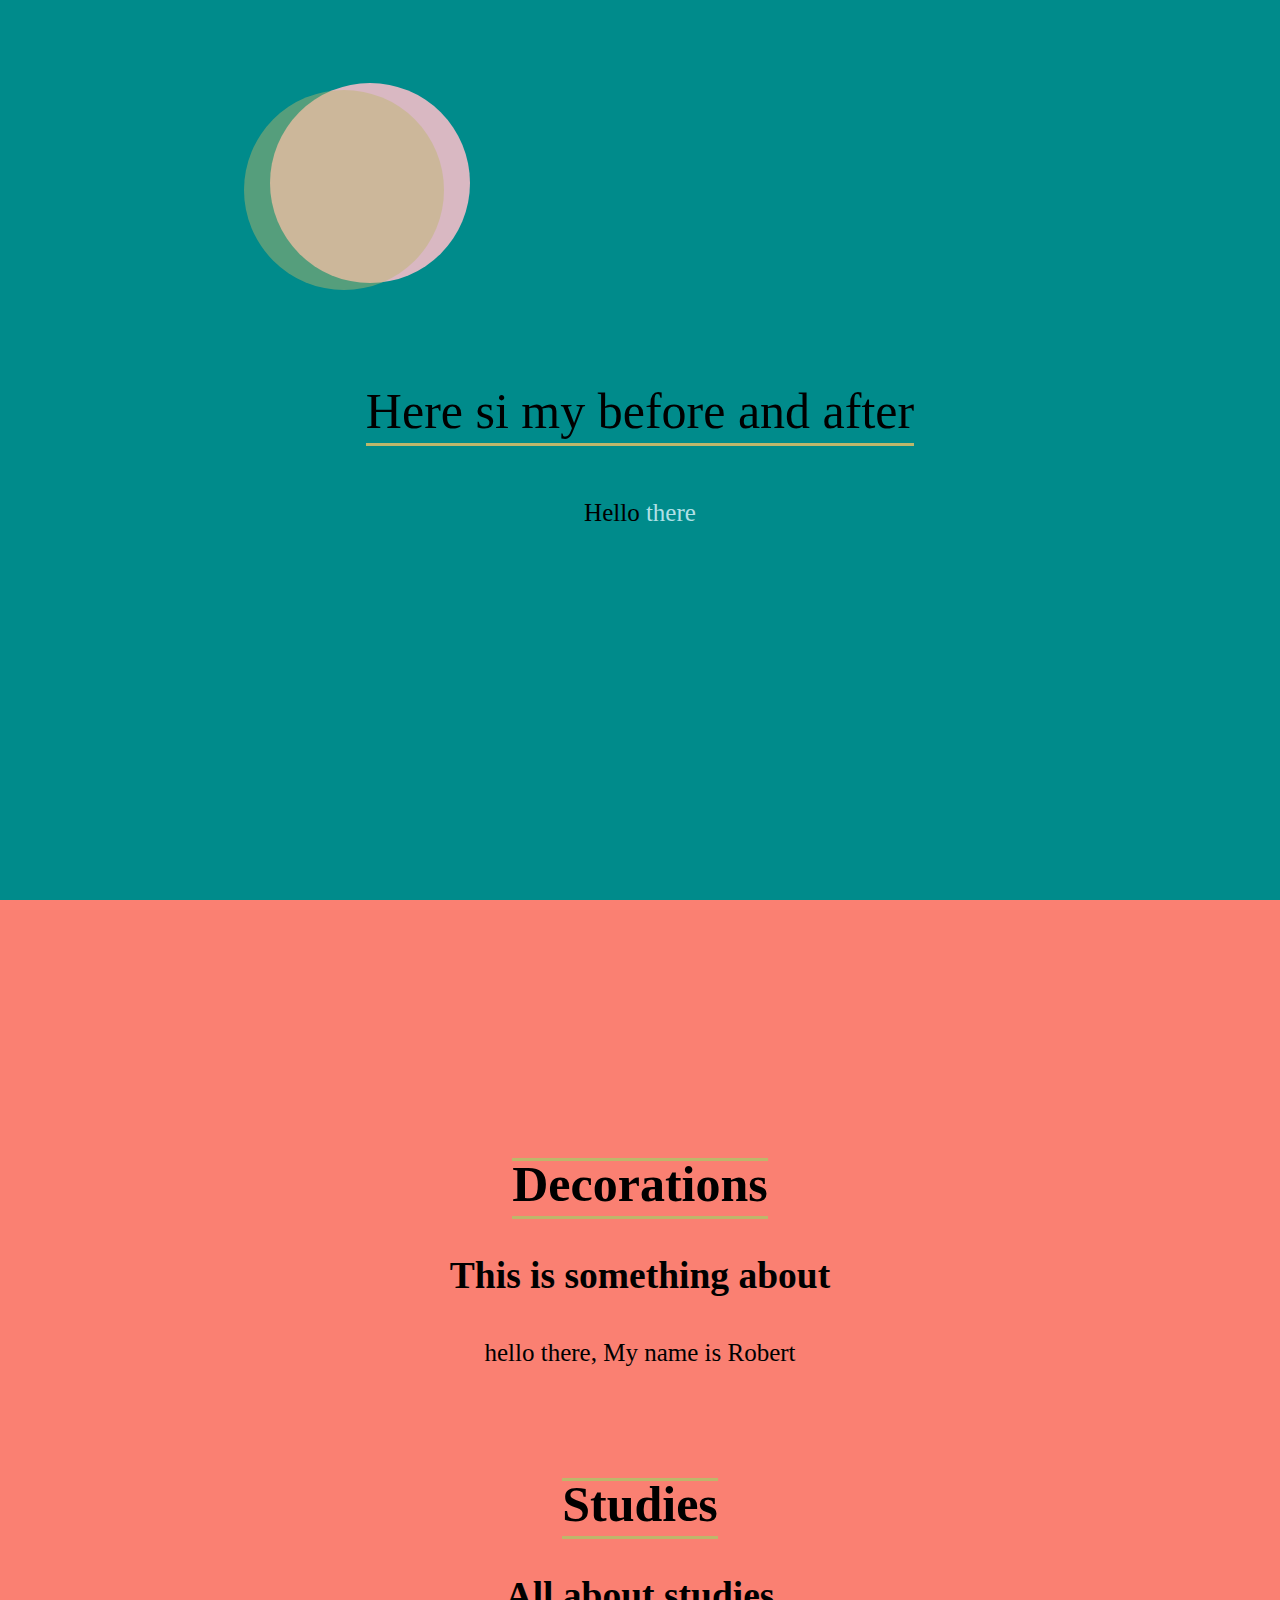
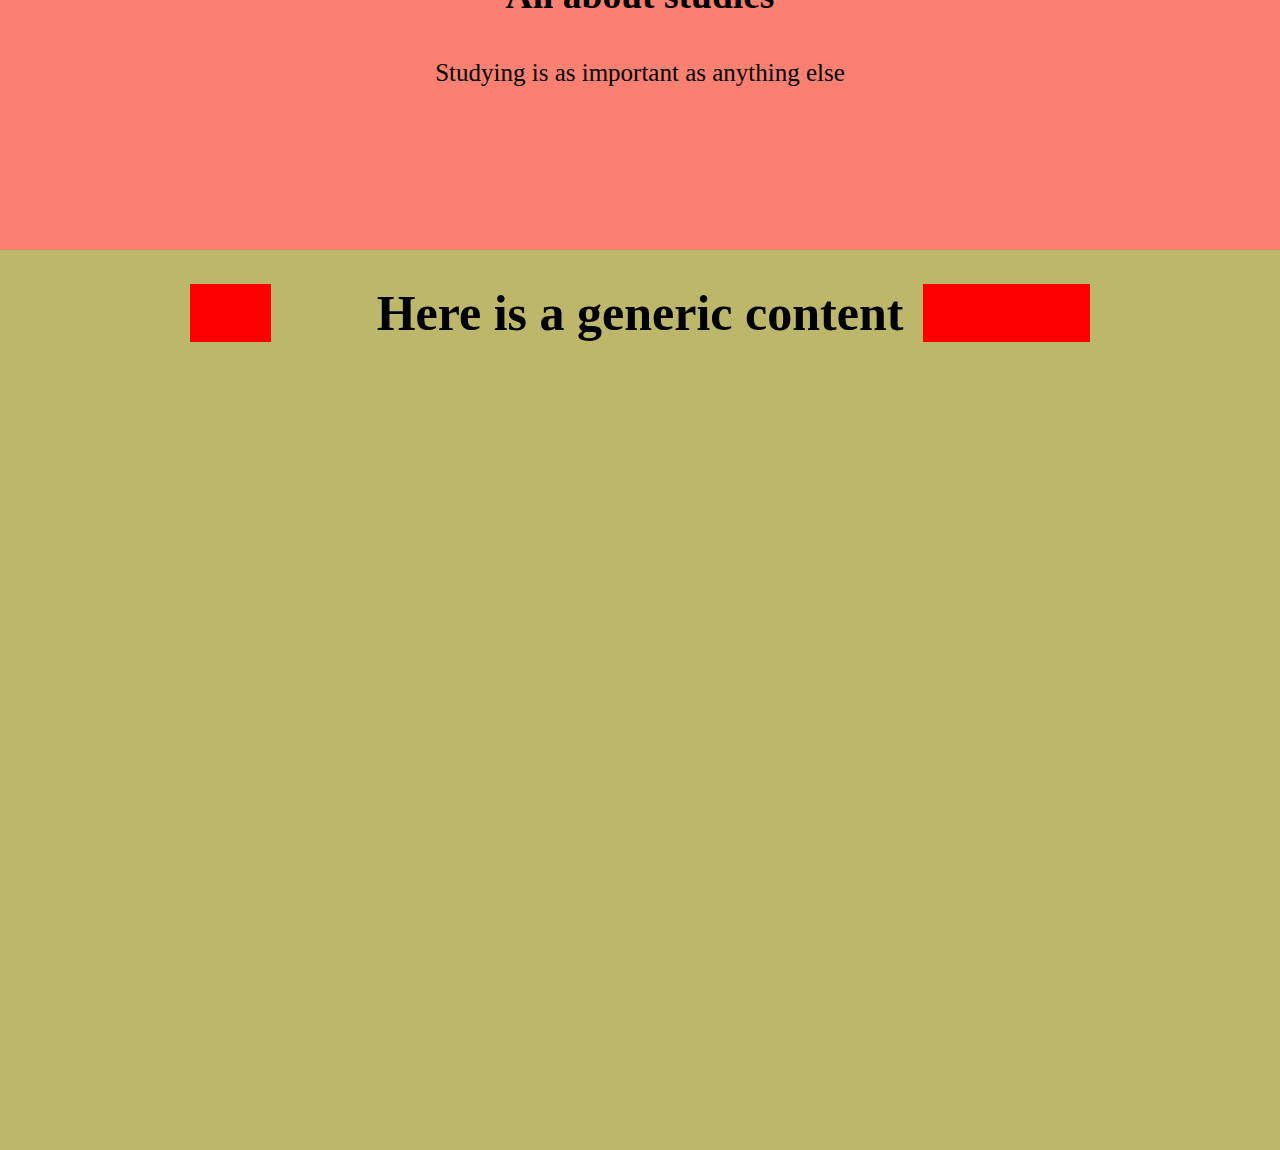
<file: flexbox project/index.html>
<!DOCTYPE html>
<html lang="en">
<head>
	<meta charset="UTF-8">
	<meta name="viewport" content="width=device-width, initial-scale=1.0">
	<link rel="stylesheet" href="index.css">
	<title>Document</title>
</head>
<body>
	<div class="circle"></div>
	<div class="circle2"></div>
	<div class="container">
	<h1>Here si my before and after</h1> 
	<p>Hello<a href="#" data-tool-tip="cool, whatever we do, it's gonna be cool"> there</a></p>
	
</div>
<div class="decorations">
	<h1>Decorations</h1>
	<h2>This is something about</h2>
	<p>hello there, My name is Robert</p>
	<h1 class="studies">Studies</h1>
	<h2>All about studies</h2>
	<p>Studying is as important as anything else</p>
	
</div>
<div class="gallery">
	<h1 class="intro"> Here is a generic content</h1>
	
</div>
</body>
</html>
</file>
<file: flexbox project/index.css>
*, *::after *::before {
    box-sizing: border-box;
}
body {
    background-color: darkcyan;
    font-size: 25px;
    height: 100vh;
    margin:0;
    
    
}
.container {
    display: flex;
    justify-content: center;
    align-items: center;
    height: 100vh;
    flex-wrap: wrap;
    flex-direction: column;
    margin: 0;
}
.container h1{
    position: relative;
    font-weight: lighter;
    flex-basis: 0 0 23%;
}

.container h1::after {
    content: "";
    width: 100%;
    height: 3px;
    margin-bottom: 2px;
    border-bottom: 3px solid darkkhaki;
    display: block;
    position: absolute;
    right: 0;
}
.circle {
    width: 100px;
    height: 100px;
    background-color: pink;
    border-radius: 50%;
    opacity: .85;
    position: absolute;
    transform: scale(2);
    top: 133px;
    left: 25%;
   

}
.circle2 {
    width: 100px;
    height: 100px;
    background-color:darkkhaki;
    border-radius: 50%;
    opacity: .45;
    position: absolute;
    transform: scale(2);
    top: 140px;
    left: 23%;
    background-blend-mode: multiply;
   

}

.container a {
    display: inline;
    text-decoration: none;
    color: powderblue;
    
}


.container a[data-tool-tip] {
    position: relative;
}

.container a[data-tool-tip]::after {
    content: attr(data-tool-tip);
    display: block;
    position:absolute;
    background-color: rosybrown;
    padding: 1em 2em;
    border-radius: 5px;
    font-size: .75em;
    bottom: 0;
    left: 130%;
    white-space: nowrap;
    transform: scale(0);
    transition: transform ease-out 150ms,
                bottom ease-out 150ms;
    

}

.container a[data-tool-tip]:hover::after {
    transform: scale(1);
    bottom: -50%;
    
}


.decorations {
    padding-top: 50px;
    display: flex;
    justify-content: center;
    align-items: center;
    height: 100vh;
    flex-wrap: nowrap;
    flex-direction: column;
    position: relative;
    background-color: salmon;
    

    
    
}
.decorations h1,
.decorations h2,
.decorations p {
    padding-top: 3px;
    margin-top: 3%;
    margin-bottom: 0;
    position: relative;
}
.decorations .studies {
    padding-top: 70px;
}

.decorations h1::after {
    content: "";
    width: 100%;
    height: 3px;
    margin-bottom: 2px;
    border-bottom: 3px solid darkkhaki;
    display: block;
    position: absolute;
    right: 0;

    
}
.decorations h1::before {
    content: "";
    width: 100%;
    height: 3px;
    margin-bottom: 2px;
    border-bottom: 3px solid darkkhaki;
    display: block;
    position: absolute;
    right: 0;
    

    
}
.intro {
    text-align: justify;
    position: relative;
    display: inline-block;
    z-index: 0;
}
.intro::before {
    content:"";
    height:101%;
    display: block;
    background-color: darkkhaki;
    position: absolute;
    z-index: -1;
    left: -20%;
    right: -20px;
}
.intro::after {
    content:"";
    height:100%;
    display: block;
    background-color: red;
    position: absolute;
    width: 100vh;
    left:50%;
    transform: translateX(-50%);
    top:0;
    z-index:-2;
    
}
.gallery {
    background-color: darkkhaki;
    height: 100vh;
    width: 100%;
    text-align: center;
    z-index: -5;
}
</file>
